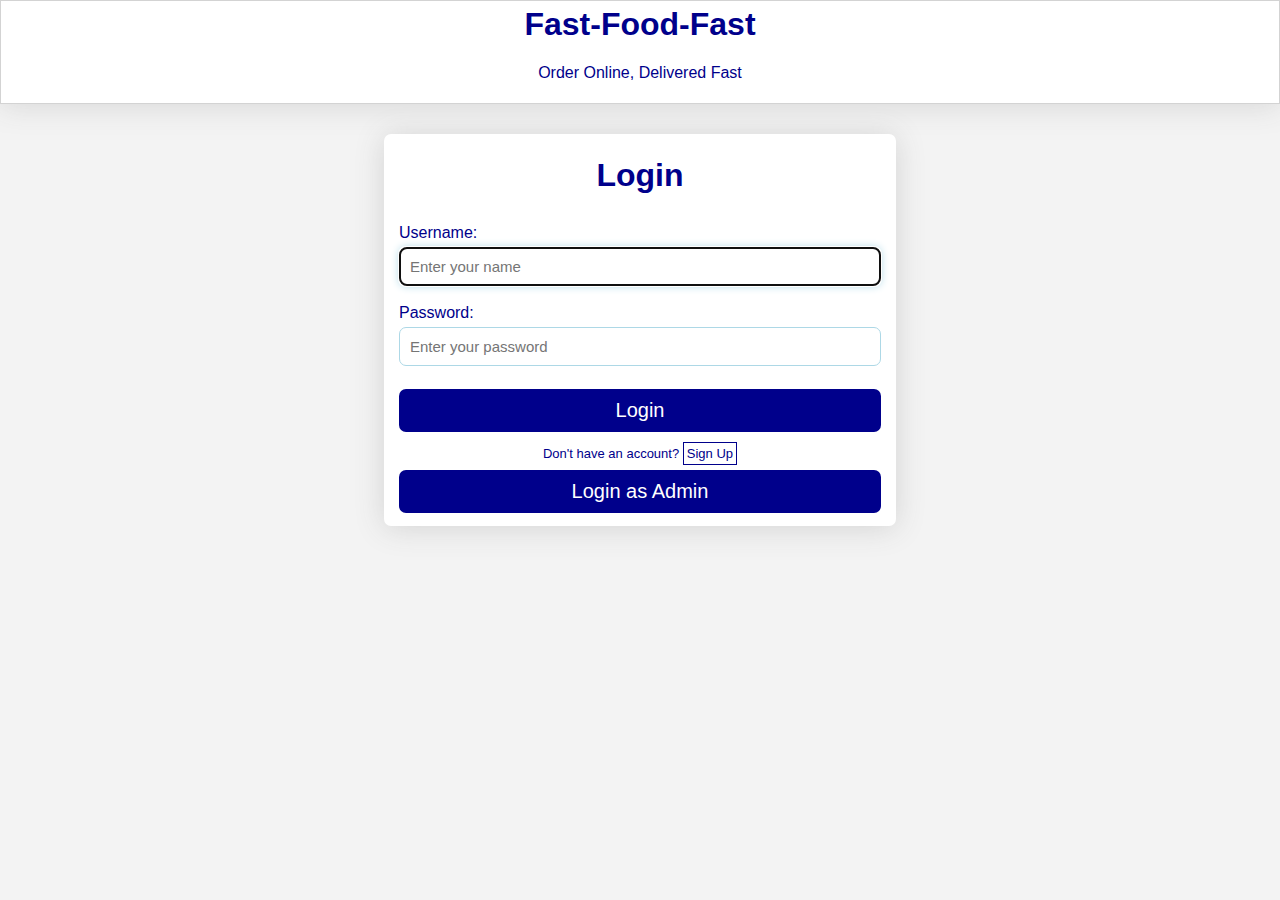
<file: UI/index.html>
<!DOCTYPE html>
<html lang="en">
<head>
  <meta charset="UTF-8">
  <meta name="viewport" content="width=device-width, initial-scale=1.0">
  <meta http-equiv="X-UA-Compatible" content="ie=edge">
  <link rel="stylesheet" type="text/css" href="css/styles.css">
  <link rel="stylesheet" type="text/css" href="css/forms.css">
  <title>Login</title>
  <script>
      window.addEventListener("load", function() {
          var form = document.querySelector("form");
          var nameInput = document.querySelector("input[name=username]");
          form.addEventListener("submit", function(event) {
              event.preventDefault();
          });
          nameInput.title = "Username can only contain letters. Each name (firstname/lastname)" +
          " must contain atleast three letters, names are separated by single spaces.";
      });
  </script>
  <style>
    .username-error, .password-error {
        color: red;
        font-size: 0.8em;
        display: block;
    }

    .error {
        border: 1px solid red;
        box-shadow: 0 0 5px red;
    }
  </style>
</head>
<body>
    <div class="header">
      <h1>Fast-Food-Fast</h1>
      <p>Order Online, Delivered Fast</p>
    </div>
    <form action="food-order.html" method="GET" autocomplete="on">
      <span class="form-title">Login</span>
      Username:
      <input type="text" name="username" placeholder="Enter your name" pattern="[a-zA-Z]{3,30}( [a-zA-Z]{3,30})*" autofocus required>
      <span class="username-error"></span>
      <br>
      Password:
      <input type="password" name="password" placeholder="Enter your password" required>
      <span class="password-error"></span>
      <br>
      <input type="submit" value="Login">
      <span class="footnote">Don't have an account? <a href="signup.html">Sign Up</a></span>
      <input type="submit" value="Login as Admin" formaction="admin-menu.html">
    </form>
    <script src="js/login.js"></script>
</body>
</html>
</file>
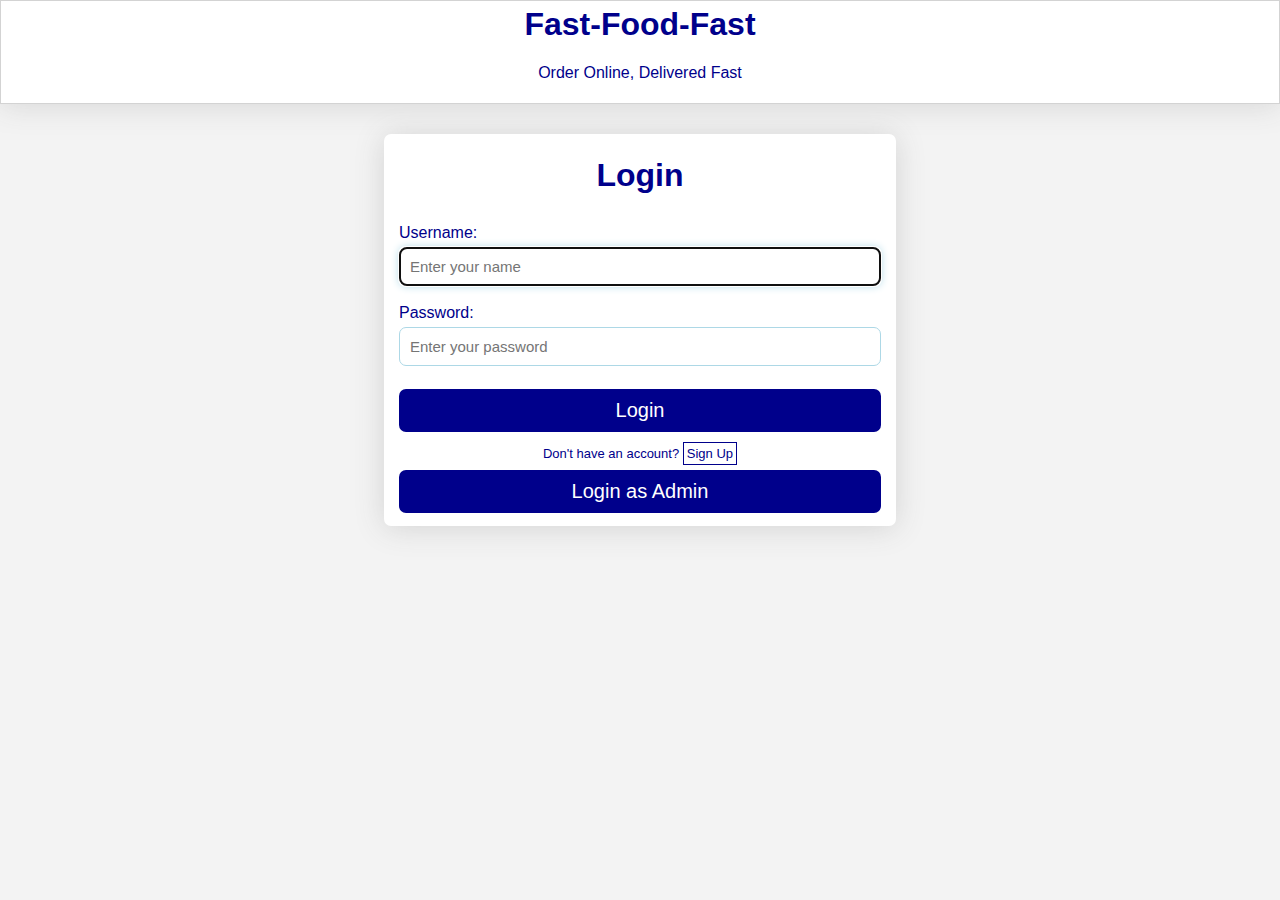
<file: UI/admin-menu.html>
<!DOCTYPE html>
<html lang="en">
<head>
  <meta charset="UTF-8">
  <script src="js/admin-check.js"></script>
  <meta name="viewport" content="width=device-width, initial-scale=1.0">
  <meta http-equiv="X-UA-Compatible" content="ie=edge">
  <link rel="stylesheet" type="text/css"  href="css/styles.css">
  <link rel="stylesheet" type="text/css"  href="css/order-history.css">
  <link rel="stylesheet" type="text/css"  href="css/food-order.css">
  <link rel="stylesheet" type="text/css"  href="css/admin-menu.css">
  <title>Manage Food Menu</title>
  <script>
      window.addEventListener("load", event => {
          var form = document.querySelector("form");
          form.addEventListener("submit", e => {e.preventDefault();});
      });
  </script>
  <style>
      .item-error, .unit-error, .rate-error {
          color: red;
          font-size: 0.8em;
          display: block;
      }
      
      .error {
          border: 1px solid red;
          box-shadow: 0 0 5px red;
      }
  </style>
</head>
<body>
  <div class="header">
    <h1>Fast-Food-Fast Admin</h1>
  </div>
  <ul class="nav-menu">
    <li><a href="admin-menu.html" class="active">Menu</a></li>
    <li><a href="admin-orders.html">Orders</a></li>
    <li><a href="index.html" class="right">Log Out</a></li>
  </ul>
  <div class="modal">
    <div class="modal-content">
      <span class="close">&times;</span>
      <form>
        <span class="form-title"></span>
        Item:
        <input type="text" name="item" placeholder="Item name" required>
        <span class="item-error"></span>
        <br>
        Unit:
        <input type="text" name="unit" placeholder="Item unit" required>
        <span class="unit-error"></span>
        <br>
        Rate:
        <input type="text" name="rate" placeholder="Item rate" required>
        <span class="rate-error"></span>
        <br>
        <input type="submit" value="">
      </form>
    </div>
  </div>
  <div class="admin-menu">
    <h2 class="title">Manage Food Menu</h2>
    <table class="menu-list">
      <tr>
        <th>Item</th>
        <th>Unit</th>
        <th>Rate (Ugx)</th>
      </tr>
    </table>
    <a href="#" class="add">Add New Food Item</a>
  </div>
  <div class="confirm-box">
      <div class="confirm-box-content">
          <p class="prompt-message"></p>
          <button class="yes">Yes</button>
          <button class="no">No</button>
      </div>
  </div>
  <script src="js/admin-menu.js"></script>
</body>
</html>
</file>
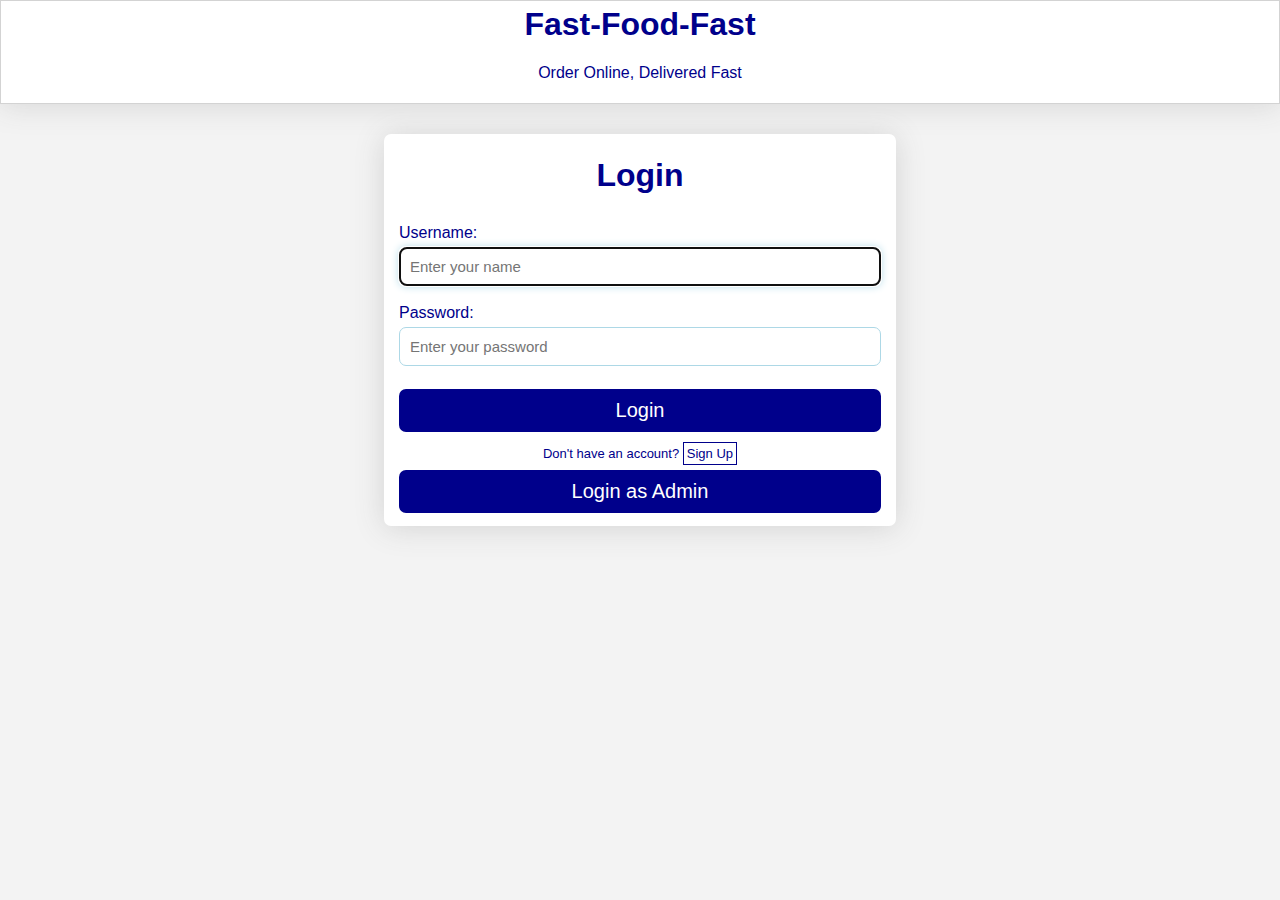
<file: UI/admin-orders.html>
<!DOCTYPE html>
<html lang="en">
<head>
  <meta charset="UTF-8">
  <script src="js/admin-check.js"></script>
  <meta name="viewport" content="width=device-width, initial-scale=1.0">
  <meta http-equiv="X-UA-Compatible" content="ie=edge">
  <link rel="stylesheet" type="text/css"  href="css/styles.css">
  <link rel="stylesheet" type="text/css"  href="css/admin-menu.css">
  <link rel="stylesheet" type="text/css"  href="css/order-history.css">
  <link rel="stylesheet" type="text/css"  href="css/admin-orders.css">
  <title>Manage Orders</title>
</head>
<body>
  <div class="header">
    <h1>Fast-Food-Fast Admin</h1>
  </div>
  <ul class="nav-menu">
    <li><a href="admin-menu.html">Menu</a></li>
    <li><a href="admin-orders.html" class="active">Orders</a></li>
    <li><a href="index.html" class="right">Log Out</a></li>
  </ul>
  <div class="admin-orders">
    <h2 class="title">Completed Orders</h2>
    <table class="orders-list">
      <tr>
        <th>Customer</th>
        <th>OrderID</th>
        <th>Amount (Ugx)</th>
      </tr>
    </table>
  </div>
  <div class="admin-orders accepted">
    <h2 class="title">Accepted Orders</h2>
  </div>
  <div class="admin-orders new">
    <h2 class="title">New Orders</h2>
  </div>
  <div class="confirm-box">
      <div class="confirm-box-content">
          <p class="prompt-message"></p>
          <button class="yes">Yes</button>
          <button class="no">No</button>
      </div>
  </div>
  <div class="order">
      <div class="order-details">
          <span class="close">&times;</span>
      </div>
  </div>
  <script src="js/admin-orders.js"></script>
</body>
</html>
</file>
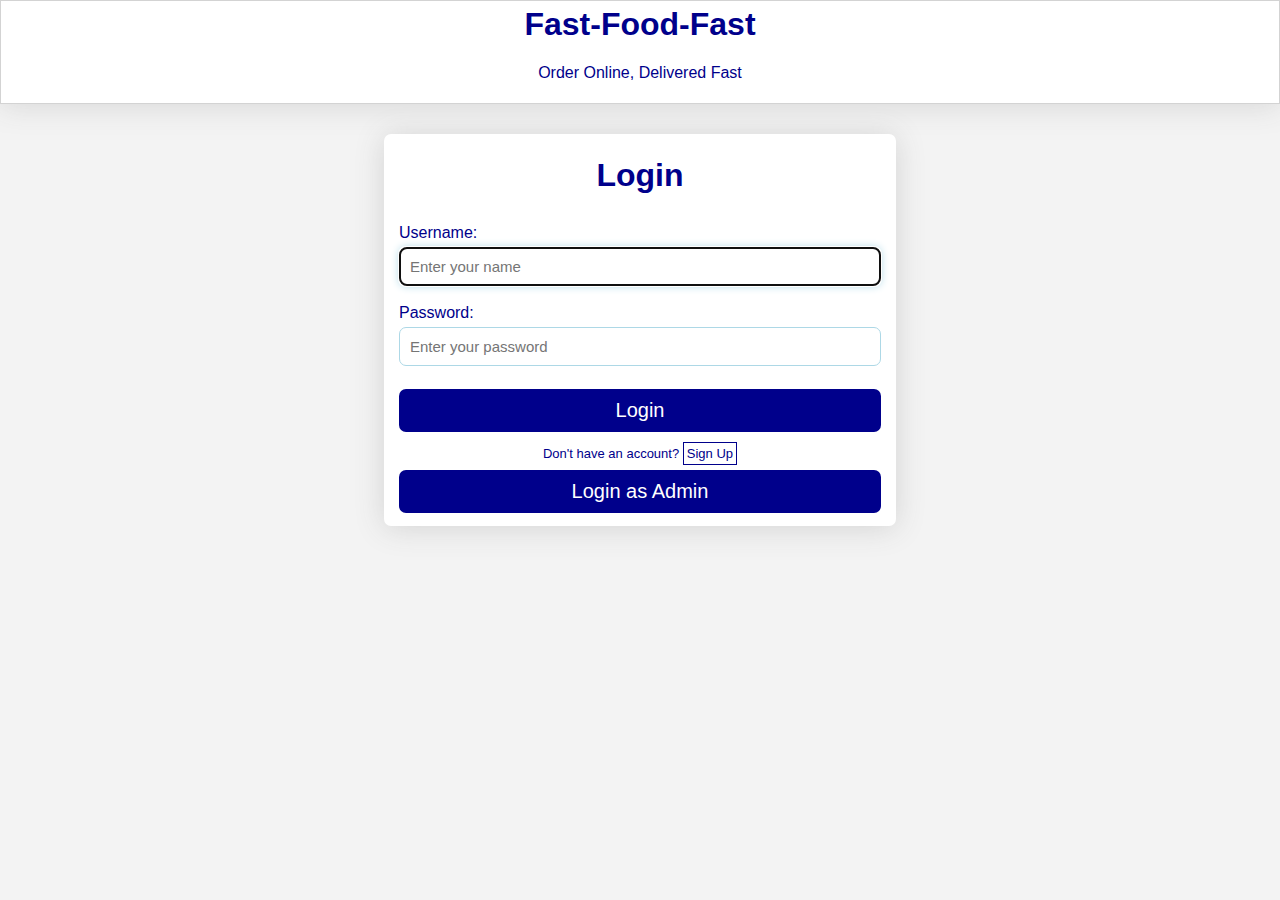
<file: UI/food-order.html>
<!DOCTYPE html>
<html lang="en">
<head>
  <meta charset="UTF-8">
  <script src="js/token-check.js"></script>
  <meta name="viewport" content="width=device-width, initial-scale=1.0">
  <meta http-equiv="X-UA-Compatible" content="ie=edge">
  <link rel="stylesheet" type="text/css" href="css/styles.css">
  <link rel="stylesheet" type="text/css" href="css/food-order.css">
  <link rel="stylesheet" type="text/css" href="css/forms.css">
  <link rel="stylesheet" type="text/css" href="css/content-styles.css">
  <title>Order Food</title>
</head>
<body>
  <div class="header">
    <h1>Fast-Food-Fast</h1>
    <p>Order Online, Delivered Fast</p>
  </div>
  <ul class="nav-menu">
    <li><a href="food-order.html" class="active">Menu</a></li>
    <li><a href="order-history.html">Order History</a></li>
    <li><a href="index.html" class="right">Log Out</a></li>
  </ul>
  <div class="clearfix">
    <div class="column main">
        <div class="food-menu">
          <h1 class="title">Food Menu</h1>
        </div>
    </div>
    <div class="column side">
      <div class="order-list">
        <h2 class="title">Order List</h2>
        <h2 id="empty-list">Order List is Empty!</h2>
        <button class="order">Place Order</button>
      </div>
    </div>
  </div>
  <script src="js/food-order.js"></script>
</body>
</html>
</file>
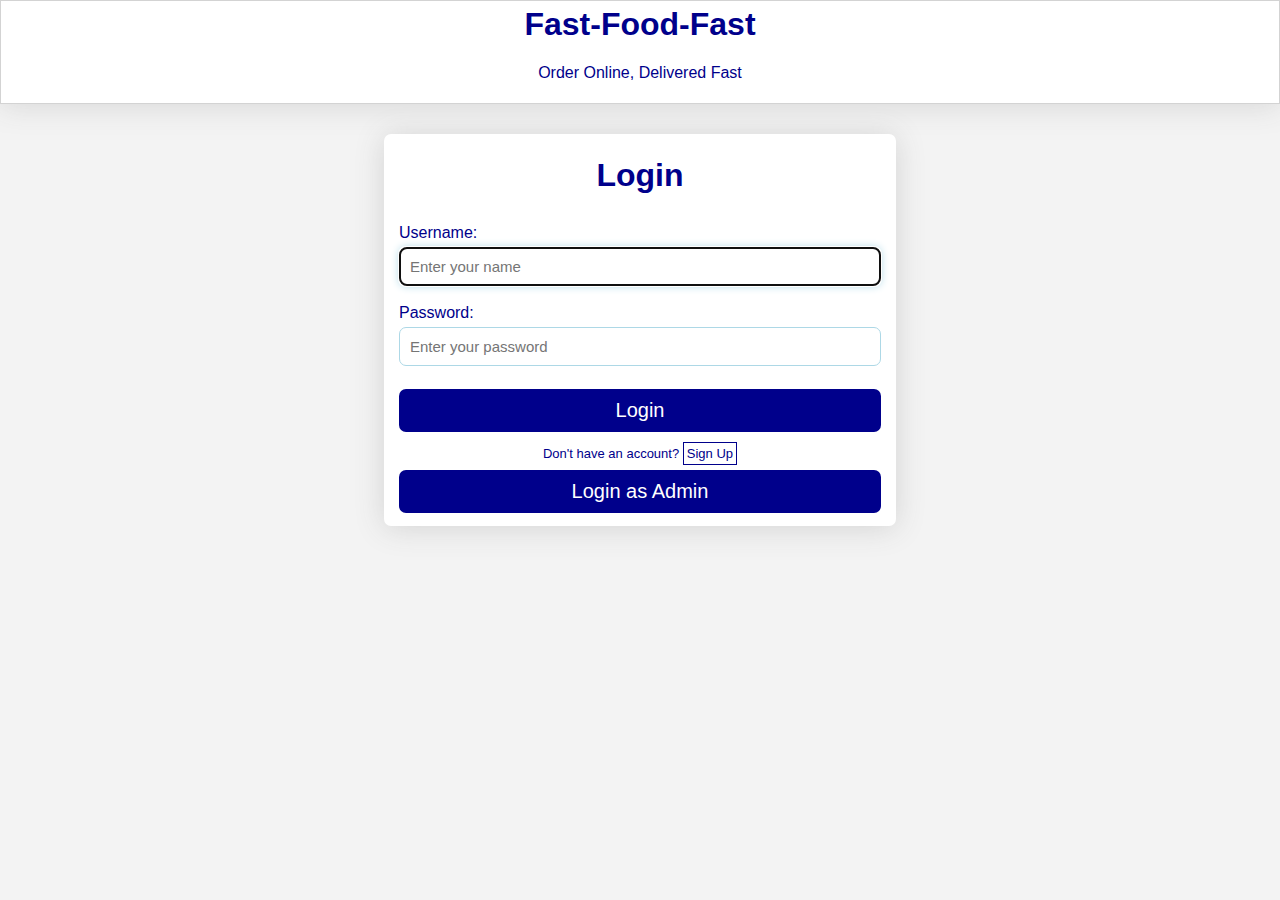
<file: UI/order-history.html>
<!DOCTYPE html>
<html lang="en">
<head>
  <meta charset="UTF-8">
  <script src="js/token-check.js"></script>
  <meta name="viewport" content="width=device-width, initial-scale=1.0">
  <meta http-equiv="X-UA-Compatible" content="ie=edge">
  <link rel="stylesheet" type="text/css" href="css/styles.css">
  <link rel="stylesheet" type="text/css"  href="css/food-order.css">
  <link rel="stylesheet" type="text/css"  href="css/order-history.css">
  <title>Order History</title>
</head>
<body>
  <div class="header">
    <h1>Fast-Food-Fast</h1>
    <p>Order Online, Delivered Fast</p>
  </div>
  <ul class="nav-menu">
    <li><a href="food-order.html">Menu</a></li>
    <li><a href="order-history.html" class="active">Order History</a></li>
    <li><a href="index.html" class="right">Log Out</a></li>
  </ul>
  <div class="history">
    <h1 class="title">Order History</h1>
  </div>
  <script src="js/order-history.js"></script>
</body>
</html>
</file>
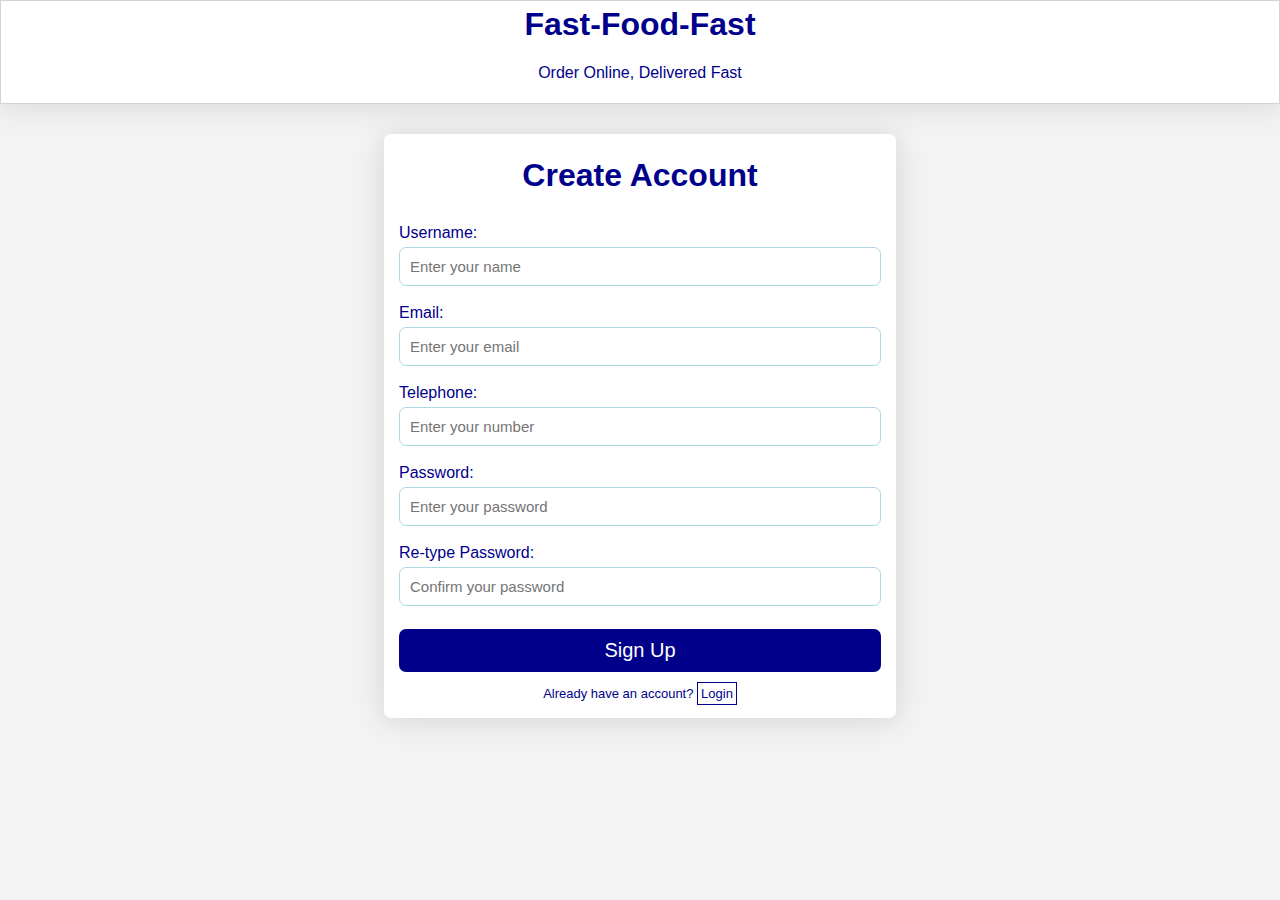
<file: UI/signup.html>
<!DOCTYPE html>
<html lang="en">
<head>
  <title>Create Account</title>
  <meta charset="utf-8"> 
  <meta name="viewport" content="width=device-width, initial-scale=1.0">
  <meta http-equiv="X-UA-Compatible" content="ie=edge">
  <link rel="stylesheet" type="text/css" href="css/styles.css">
  <link rel="stylesheet" type="text/css" href="css/forms.css">
  <script src="js/input-tips.js"></script>
  <script>
    window.addEventListener("load", function() {
        var form = document.querySelector("form");
        form.addEventListener("submit", function(event) {
            event.preventDefault();
        });
        addInputTips();
    });
  </script>
  <style>
      .password-error, .username-error {
          color: red;
          font-size: 0.8em;
          display: block;
      }
  </style>
</head>
<body>
  <div class="header">
    <h1>Fast-Food-Fast</h1>
    <p>Order Online, Delivered Fast</p>
  </div>
  <form action="index.html" method="GET">
    <span class="form-title">Create Account</span>
    Username:
    <input type="text" name="username" placeholder="Enter your name" pattern="[a-zA-Z]{3,30}( [a-zA-Z]{3,30})*" required>
    <span class="username-error"></span>
    <br>
    Email:
    <input type="email" name="email-address" placeholder="Enter your email" required><br>
    Telephone:
    <input type="text" name="telephone" placeholder="Enter your number" pattern="\+[0-9]{1,3}-[0-9]{3}-[0-9]{6}" required><br>
    Password:
    <input type="password" name="password1" placeholder="Enter your password" required><br>
    Re-type Password:
    <input type="password" name="password2" placeholder="Confirm your password" required>
    <span class="password-error"></span>
    <br>
    <input type="submit" value="Sign Up">
    <span class="footnote">Already have an account? <a href="index.html">Login</a></span>
  </form>
  <script src="js/register-user.js"></script>
</body>
</html>
</file>
<file: UI/css/styles.css>
* {
  box-sizing: border-box;
}

body {
  margin: 0;
  background: #f3f3f3;
  font-family: arial, helvetica, sans-serif;
  color: darkblue;
}

.header {
  text-align: center;
  background: white;
  box-shadow: 0 0 30px lightgrey;
  border: 1px solid lightgrey;
}

.header > h1 {
  padding: 5px 0 0;
  margin-top: 0;
}

.header > p {
  padding: 0 0 5px;
}

.nav-menu {
  list-style-type: none;
  margin: 0;
  padding: 0;
  background: white;
  position: sticky;
  top: 0;
  overflow: hidden;
  box-shadow: 0 2px 5px lightgrey;
  clear: both;
}

li > a {
  display: block;
  text-decoration: none;
  float: left;
  padding: 10px;
  color: darkblue;
}

li > a:hover {
  color: white;
  background: blue;
}

.right {
  float: right;
}

a.active {
  background: darkblue;
  color: white;
}

.title {
  text-align: center;
  padding: 10px;
  margin-bottom: 0;
  border-bottom: 1px solid lightgrey;
}
</file>
<file: UI/css/forms.css>
* {
  box-sizing: border-box;
}

.form-title {
  display: block;
  text-align: center;
  font-size: 2em;
  font-weight: bold;
  margin: 10px 0 30px 0;
  color: darkblue;
}

.footnote {
  display: block;
  text-align: center;
  font-size: small;
  padding-top: 10px;
  color: darkblue;
}

.footnote > a:link, .footnote > a:visited {
  text-decoration: none;
  display: inline-block;
  padding: 3px;
  color: darkblue;
  border-radius: 0;
  border: 1px solid darkblue;
}

.footnote > a:hover, .footnote > a:active {
  background: darkblue;
  color: white;
}

form {
  width: 40%;
  margin: auto;
  margin-top: 30px;
  margin-bottom: 30px;
  padding: 13px 15px;
  box-shadow: 0 2px 30px lightgrey;
  border-radius: 7px;
  background: white;
  color: darkblue;
}

input {
  display: block;
  width: 100%;
  margin-top: 5px;
  padding: 10px;
  border: 1px solid lightblue;
  border-radius: 7px;
  color: darkblue;
  font-size: 0.9375em;
}

input:focus {
  box-shadow: 0 0 8px lightblue;
}

input[type=submit], .add-to-list {
  color: white;
  font-size: 1.25em;
  background: darkblue;
  border: none;
  cursor: pointer;
}

input[type=submit]:hover {
  background: blue;
}

input[type=submit]:disabled {
    background: blue;
}

@media only screen and (min-width: 600px) and (max-width: 1000px) {
  form {
    width: 80%;
  }
}

@media only screen and (max-width: 600px) {
  form {
    width: 100%;
  }
}
</file>
<file: UI/css/order-history.css>
.history, .admin-menu, .admin-orders {
  width: 50%;
  margin: auto;
  background: white;
  box-shadow: 0 0 30px lightgrey;
  padding: 5px 10px;
  margin-top: 30px;
  margin-bottom: 30px;
}

.admin-menu {
  overflow-x: scroll;
}

.history-detail {
  text-align: center;
  border-bottom: 1px solid lightgrey;
}

@media only screen and (max-width: 600px) {
  .history, .admin-menu, .admin-orders {
    width: 100%;
    box-shadow: none;
  }
}

@media only screen and (min-width: 600px) and (max-width: 1000px) {
  .history, .admin-menu, .admin-orders {
    width: 70%;
  }
}
</file>
<file: UI/css/food-order.css>
.clearfix {
  height: 100%;
  overflow: auto;
}

.clearfix::after {
  content: '';
  clear: both;
  display: table;
}

.food-menu {
  width: 90%;
  margin: auto;
  margin-top: 20px;
  box-shadow: 0 0 30px lightgrey;
  background: white;
  margin-bottom: 20px;
  padding: 0 10px 5px 10px;
}

.menu-item {
  text-align: left;
  cursor: pointer;
  border-bottom: 1px solid lightgrey;
  padding: 10px;
  transition: 0.4s;
  width: 100%;
  display: inline-block;
}

.menu-item::after {
  content: '\02795';
  color: darkblue;
  font-weight: bold;
  float: right;
  margin-left: 5px;
}

.menu-item:hover, .selected {
  background: #f3f3f3;
}

.selected::after {
  content: '\2796';
}

.menu-item-details {
  overflow: hidden;
  display: none;
  padding: 10px;
  border-bottom: 1px solid lightgrey;
  background: #f3f3f3;
}

.quantity, .menu-item-details > button {
  margin: auto;
  display: block;
  width: 50%;
}

.menu-item-details > button {
  margin-top: 5px;
  color: white;
  background: darkblue;
  padding: 6px;
  border: none;
  border-radius: 5px;
  cursor: pointer;
}

.menu-item-details > button:hover, .order:hover {
  background: blue;
}

.order {
  padding: 10px;
  background: darkblue;
  font-size: 1.25em;
  border-radius: 7px;
  border: none;
  color: white;
  display: block;
  margin: 10px 0;
  margin-bottom: 20px;
  width: 100%;
  cursor: pointer;
}
</file>
<file: UI/css/admin-menu.css>
.menu-list, .orders-list {
  border-collapse: collapse;
  width: 100%;
  padding: 10px;
}

tr {
  border-bottom: 1px solid lightgrey;
}

th, td {
  padding: 10px;
  text-align: left;
}

.edit:link, .edit:visited {
  text-decoration: none;
  text-align: center;
  border-radius: 5px;
  display: block;
  border: 1px solid darkblue;
  color: darkblue;
  padding: 5px;
}

.edit:hover, .edit:active {
  color: white;
  background: darkblue;
}

.delete:link, .delete:visited {
  text-decoration: none;
  padding: 5px;
  text-align: center;
  border-radius: 5px;
  display: block;
  color: darkred;
  border: 1px solid darkred;
}

.delete:hover, .delete:active {
  color: white;
  background: darkred;
}

.add:link, .add:visited {
  text-decoration: none;
  display: block;
  margin: 10px 10px;
  padding: 10px;
  border-radius: 7px;
  color: darkgreen;
  border: 1px solid darkgreen;
  text-align: center;
}

.add:hover, .add:active {
  color: white;
  background: darkgreen;
}

.modal, .confirm-box {
    display: none;
    position: fixed;
    top: 0;
    left: 0;
    z-index: 1;
    width: 100%;
    height: 100%;
    background: rgba(0, 0, 0, 0.4);
}

.modal-content, .confirm-box-content {
    width: 40%;
    margin-top: 5%;
    margin-left: auto;
    margin-right: auto;
    background: white;
    margin: 1px solid black;
    padding: 10px;
}

.close {
    float: right;
    font-size: 30px;
    font-weight: bold;
}

.close:hover {
    cursor: pointer;
    color: red;
}

form {
    margin: 60px 0 0;
    padding: 13px 15px;
    border-radius: 7px;
    background: white;
    color: darkblue;
    border: 1px solid darkblue;
}

.form-title {
    display: block;
    text-align: center;
    font-size: 27px;
    font-weight: bold;
    margin: 10px 0 30px 0;
    color: darkblue;
}
  
input {
    display: block;
    width: 100%;
    margin-top: 5px;
    padding: 10px;
    border: 1px solid lightblue;
    border-radius: 7px;
    color: darkblue;
    font-size: 0.9375em;
}
  
input:focus {
    box-shadow: 0 0 8px lightblue;
}
  
input[type=submit], .add-to-list {
    color: white;
    font-size: 1.25em;
    background: darkblue;
    border: none;
    cursor: pointer;
}

input[type=submit]:hover {
    background: blue;
}

input[type=submit]:disabled {
    background: blue;
}
  
@media only screen and (min-width: 600px) and (max-width: 1000px) {
    .modal-content, .confirm-box-content {
        width: 80%;
    }
}
  
@media only screen and (max-width: 600px) {
    .modal-content, .confirm-box-content {
        width: 100%;
    }
}

.yes, .no {
    color: white;
    cursor: pointer;
    padding: 8px;
}

.yes {
    background: green;
    border: none;
}

.no {
    background: red;
    border: none;
}

.yes:focus, .yes:hover {
    background: darkgreen;
}

.no:focus, .no:hover {
    background: darkred;
}

.confirm-box-content {
    text-align: center;
}
</file>
<file: UI/css/admin-orders.css>
.process-order {
  text-align: center;
  border-bottom: 1px solid lightgrey;
}

.admin-orders a:link, .admin-orders a:visited {
  display: inline-block;
  padding: 4px 8px;
  border-radius: 5px;
  margin: 5px 8px;
  text-decoration: none;
}

.accept:link, .accept:visited {
  border: 1px solid darkgreen;
  color: darkgreen;
}

.accept:hover, .accept:active {
  color: white;
  background: darkgreen;
}

.decline:link, .decline:visited {
  border: 1px solid darkred;
  color: darkred;
}

.decline:hover, .decline:active {
  color: white;
  background: darkred;
}

.complete:link, .complete:visited {
  color: darkblue;
  border: 1px solid darkblue;
}

.complete:hover, .complete:active {
  color: white;
  background: darkblue;
}

.details:link, .details:visited {
  color: darkblue;
  border: 1px solid darkblue;
}

.details:hover, .details:active {
  color: white;
  background: darkblue;
}

.confirm-box, .order {
    display: none;
    position: fixed;
    top: 0;
    left: 0;
    width: 100%;
    height: 100%;
    z-index: 1;
    background: rgba(0, 0, 0, 0.4);
}

.confirm-box-content, .order-details {
    width: 40%;
    margin-top: 5%;
    margin-left: auto;
    margin-right: auto;
    background: white;
    margin: 1px solid black;
    padding: 10px;
}

@media only screen and (min-width: 600px) and (max-width: 1000px) {
    .confirm-box-content, .order-details {
        width: 80%;
    }
}
  
@media only screen and (max-width: 600px) {
    .confirm-box-content, .order-details {
        width: 100%;
    }
}

.yes, .no {
    color: white;
    cursor: pointer;
    padding: 8px;
}

.yes {
    background: green;
    border: none;
}

.no {
    background: red;
    border: none;
}

.yes:focus, .yes:hover {
    background: darkgreen;
}

.no:focus, .no:hover {
    background: darkred;
}

.confirm-box-content {
    text-align: center;
}

.close {
    float: right;
    font-size: 30px;
    font-weight: bold;
}

.close:hover {
    cursor: pointer;
    color: red;
}
</file>
<file: UI/css/content-styles.css>
.column {
  float: left;
}

.main {
  width: 60%;
}

.side {
  width: 40%;
}

.order-list {
  width: 90%;
  margin: auto;
  background: white;
  box-shadow: 0 0 30px lightgrey;
  padding: 0 10px 5px 10px;
  margin-top: 20px;
  margin-bottom: 20px;
  height: 100%;
  overflow: auto;
  text-align: center;
}

@media only screen and (max-width: 600px) {
  .column {
    float: none;
  }
  .main, .side, .order-list, .food-menu {
    width: 100%;
  }
}

@media only screen and (min-width: 600px) and (max-width: 1000px) {
  .order-list, .food-menu {
    width: 95%;
    box-shadow: none;
    border: 1px solid lightgrey;
  }
  .order-total, .title {
    font-size: 1em;
  }
}
</file>
